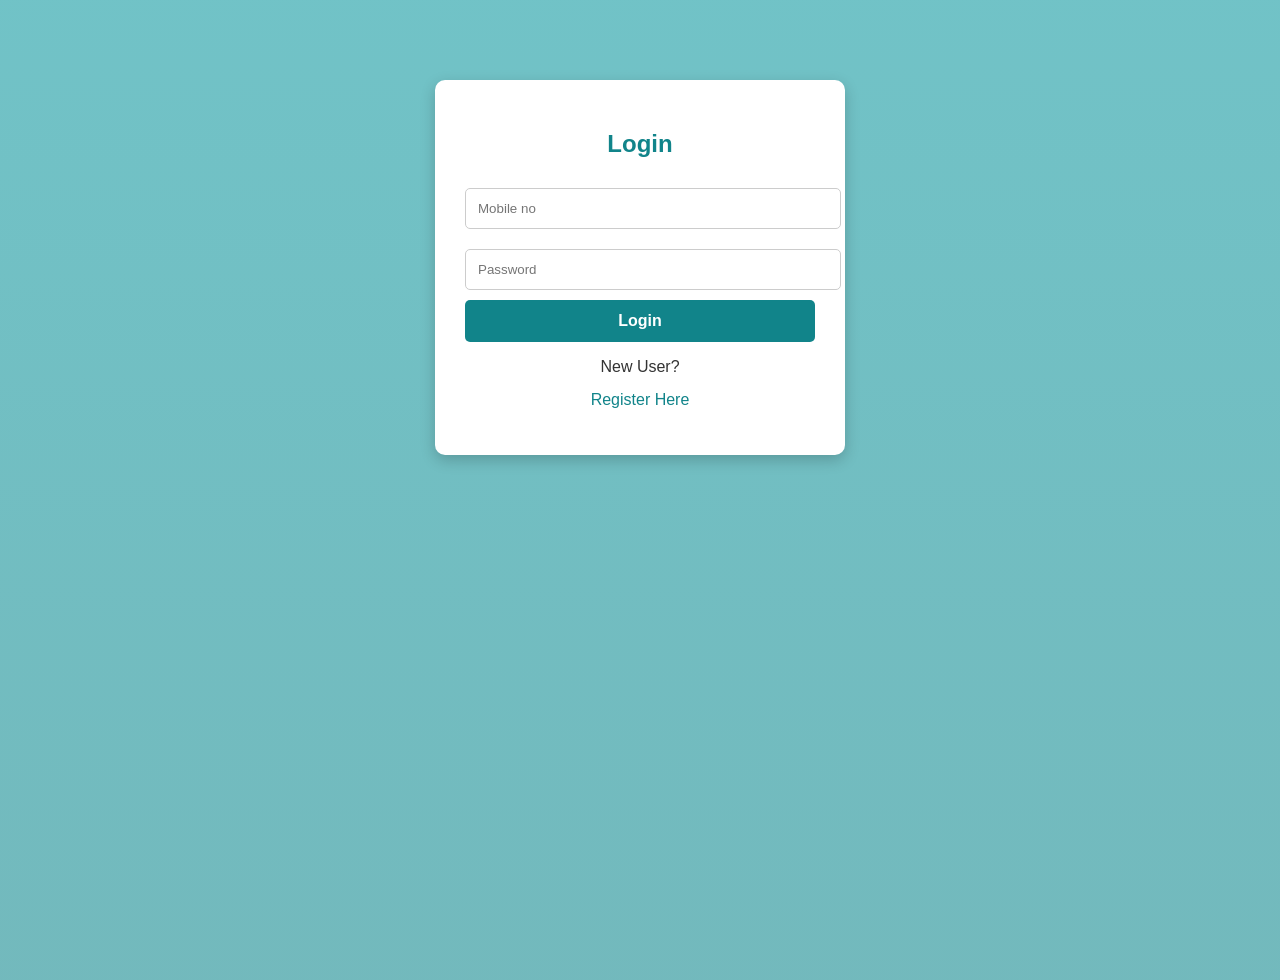
<file: login.html>
<!DOCTYPE html>
<html>
<head>
    <title>Farmer Login</title>
    <link rel="stylesheet" href="style.css">
</head>
<body>

<div class="container">
    <h2>Login</h2>

    <form action="login.php" method="post">
        <input type="mobile no" name="mobile no" placeholder="Mobile no" required>
        <input type="password" name="password" placeholder="Password" required>
        <button type="submit">Login</button>
    </form>

    <p>New User? <a href="register.html">Register Here</a></p>
</div>

</body>
</html>
</file>
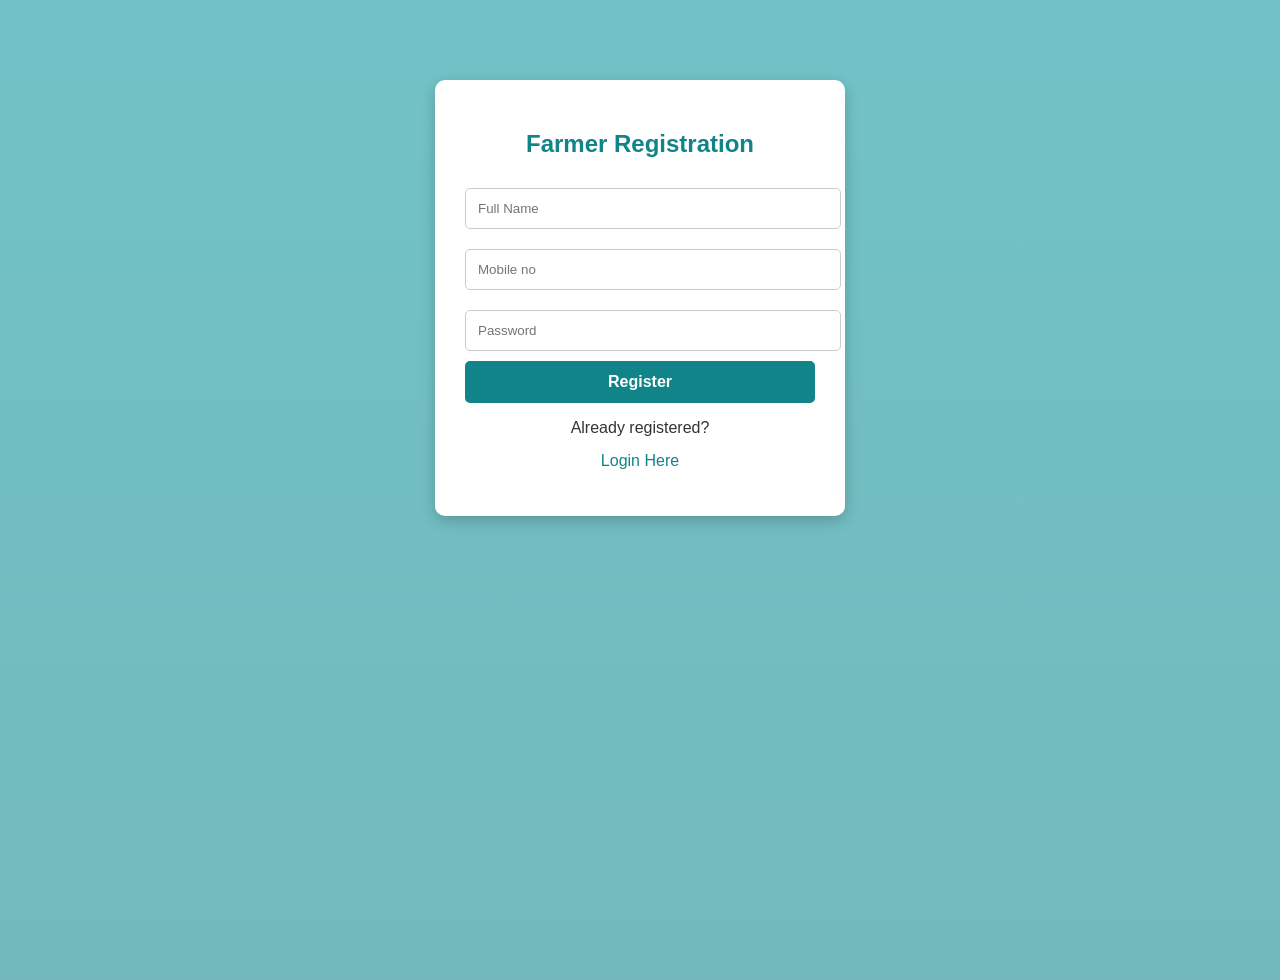
<file: register.html>
<!DOCTYPE html>
<html>
<head>
    <title>Farmer Registration</title>
    <link rel="stylesheet" href="style.css">
</head>
<body>

<div class="container">
    <h2>Farmer Registration</h2>

    <form action="register.php" method="post">
        <input type="text" name="name" placeholder="Full Name" required>
        <input type="mobile no" name="mobile no" placeholder="Mobile no" required>
        <input type="password" name="password" placeholder="Password" required>
        <button type="submit">Register</button>
    </form>

    <p>Already registered? <a href="login.html">Login Here</a></p>
</div>

</body>
</html>
</file>
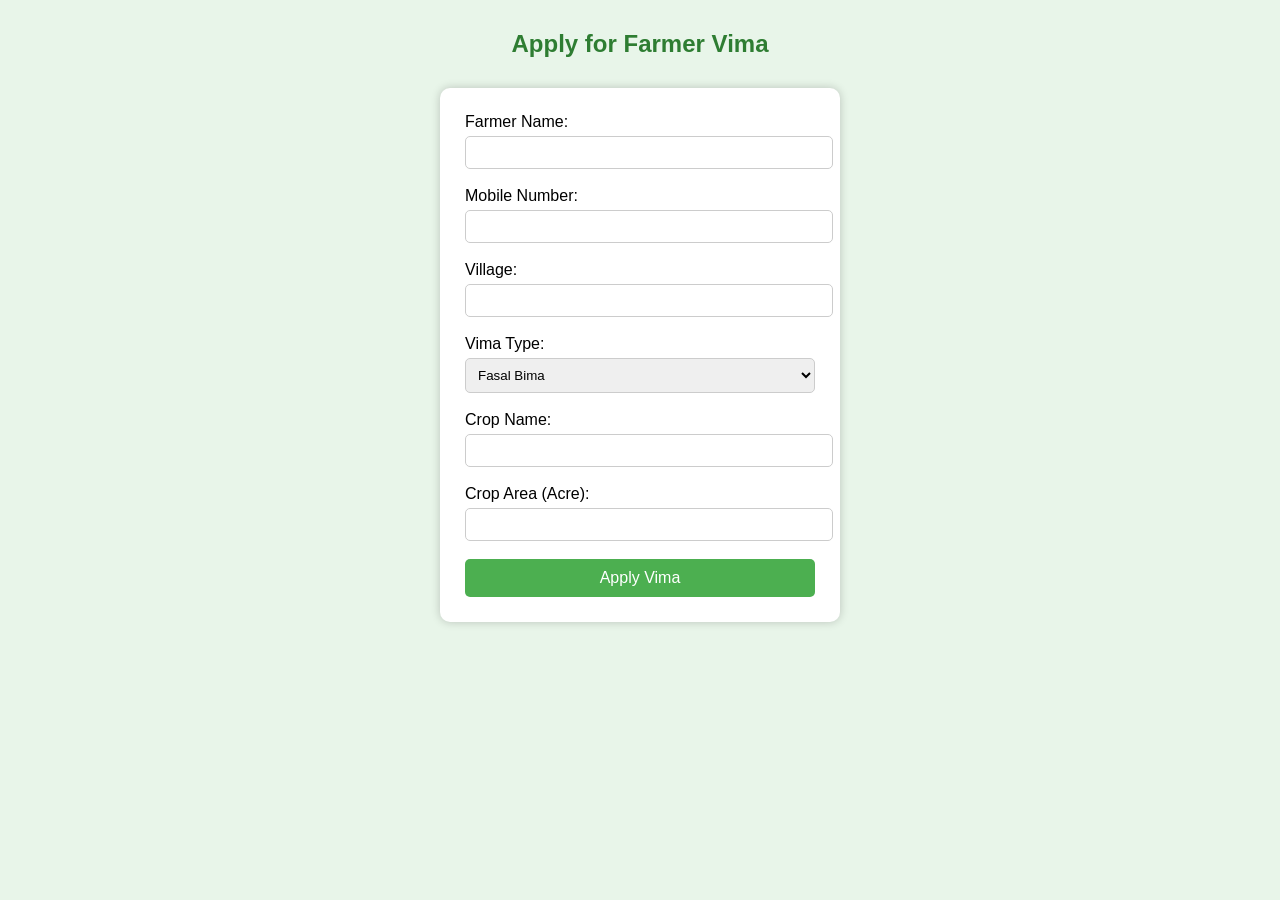
<file: vima.html>
<!DOCTYPE html>
<html>
<head>
<title>Apply for Vima</title>

<style>

body{
    font-family: Arial, sans-serif;
    background-color: #e8f5e9;
    margin: 0;
    padding: 0;
}

h2{
    text-align: center;
    color: #2e7d32;
    margin-top: 30px;
}

form{
    width: 350px;
    background: white;
    padding: 25px;
    margin: 30px auto;
    border-radius: 10px;
    box-shadow: 0px 0px 10px rgba(0,0,0,0.2);
}

input, select{
    width: 100%;
    padding: 8px;
    margin-top: 5px;
    border-radius: 5px;
    border: 1px solid #ccc;
}

button{
    width: 100%;
    padding: 10px;
    background-color: #4caf50;
    color: white;
    border: none;
    border-radius: 5px;
    font-size: 16px;
    cursor: pointer;
}

button:hover{
    background-color: #2e7d32;
}

</style>

</head>

<body>

<h2> Apply for Farmer Vima</h2>

<form action="vima.php" method="post">

    Farmer Name:<br>
    <input type="text" name="farmer_name" required><br><br>

    Mobile Number:<br>
    <input type="tel" name="mobile" required><br><br>

    Village:<br>
    <input type="text" name="village" required><br><br>

    Vima Type:<br>
    <select name="vima_type">
        <option>Fasal Bima</option>
        <option>Apghat Vima</option>
        <option>Pik Vima</option>
    </select><br><br>

    Crop Name:<br>
    <input type="text" name="crop_name"><br><br>

    Crop Area (Acre):<br>
    <input type="text" name="area"><br><br>

    <button type="submit">Apply Vima</button>

</form>

</body>
</html>
</file>
<file: style.css>
body{
    margin: 0;
    font-family: 'Roboto', sans-serif;

    background:
        linear-gradient(
            rgba(88, 184, 189, 0.85),
            rgba(90, 173, 177, 0.85)
        ),
         url("https://media.istockphoto.com/photos/summer-fields-picture-id172914692?k=20&m=172914692&s=612x612&w=0&h=0yW7Yk5Pj_mGm5TAsLf16NedtC7JdClqBpcaCQpo5RQ=");

    background-size: cover;
    background-position: center;
    background-repeat: no-repeat;
    min-height: 100vh;

    color: #e1ff00;
}

/* Header */
header {
    padding: 30px 40px;
    display: flex;
    justify-content: space-between;
    align-items: center;
    background: rgba(0, 0, 0, 0.25);
}
.logo{
    width: 100px;       /* change size here */
    height: auto;
    vertical-align: middle;
    margin-right: 10px;
}

header h1 {
    margin: 0;
    font-size: 25px;
    letter-spacing: 1px;
}

nav a {
    margin-left: 20px;
    text-decoration: none;
    color: #fff;
    font-weight: 600;
    transition: 0.3s;
}

nav a:hover {
    color: #ffd700;
}

/* Hero Section */
.hero {
    text-align: center;
    padding: 100px 20px;
}

.hero h2 {
    font-size: 36px;
}

.hero p {
    font-size: 18px;
}

/* Buttons */
.buttons {
    margin-top: 40px;
}

.buttons a {
    display: inline-block;
    margin: 10px;
    padding: 14px 28px;
    background: #c11b1b;
    color: #0a1f44;
    text-decoration: none;
    font-weight: bold;
    border-radius: 30px;
    transition: 0.3s;
}

.buttons a:hover {
    background: #fff;
    transform: translateY(-3px);
}

/* Features Section */
.features {
    background: #fff;
    color: #000;
    padding: 60px 20px;
    text-align: center;
}

.features h3 {
    font-size: 32px;
    margin-bottom: 40px;
}

.feature-box {
    display: grid;
    grid-template-columns: repeat(auto-fit, minmax(250px, 1fr));
    gap: 30px;
    max-width: 1000px;
    margin: auto;
}

.card {
    background: #f4f6f8;
    padding: 30px;
    border-radius: 10px;
}

.card h4 {
    margin-bottom: 15px;
}

/* Footer */
footer {
    background: #ff0000;
    text-align: center;
    padding: 10px;
    color: white;
}

/* Login & Registration Forms */
.container {
    background-color: #ffffff;
    width: 350px;
    margin: 80px auto;
    padding: 30px;
    border-radius: 10px;
    box-shadow: 0 5px 15px rgba(0,0,0,0.2);
    text-align: center;
    color: #333;
}

.container h2 {
    color: #11848a;
}

.container input {
    width: 100%;
    padding: 12px;
    margin: 10px 0;
    border: 1px solid #ccc;
    border-radius: 5px;
}

.container button {
    width: 100%;
    padding: 12px;
    background-color: #11848a;
    color: white;
    border: none;
    border-radius: 5px;
    cursor: pointer;
    font-size: 16px;
    font-weight: bold;
}

.container button:hover {
    background-color: #10a0a8;
}

.container a {
    color: #11848a;
    text-decoration: none;
    display: block;
    margin-top: 15px;
}
.container{
    background-color: #ffffff;
    width: 350px;
    margin: 80px auto;
    padding: 30px;
    border-radius: 10px;
    box-shadow: 0 5px 15px rgba(0,0,0,0.2);
    text-align: center;
    color: #333;
}

.container h2{
    color: #11848a;
    margin-bottom: 20px;
}

.container input{
    width: 100%;
    padding: 12px;
    margin: 10px 0;
    border: 1px solid #ccc;
    border-radius: 5px;
}

.container button{
    width: 100%;
    padding: 12px;
    background-color: #11848a;
    color: white;
    border: none;
    border-radius: 5px;
    cursor: pointer;
    font-size: 16px;
    font-weight: bold;
}

.container button:hover{
    background-color: #10a0a8;
}

.container a{
    color: #11848a;
    text-decoration: none;
}
</file>
